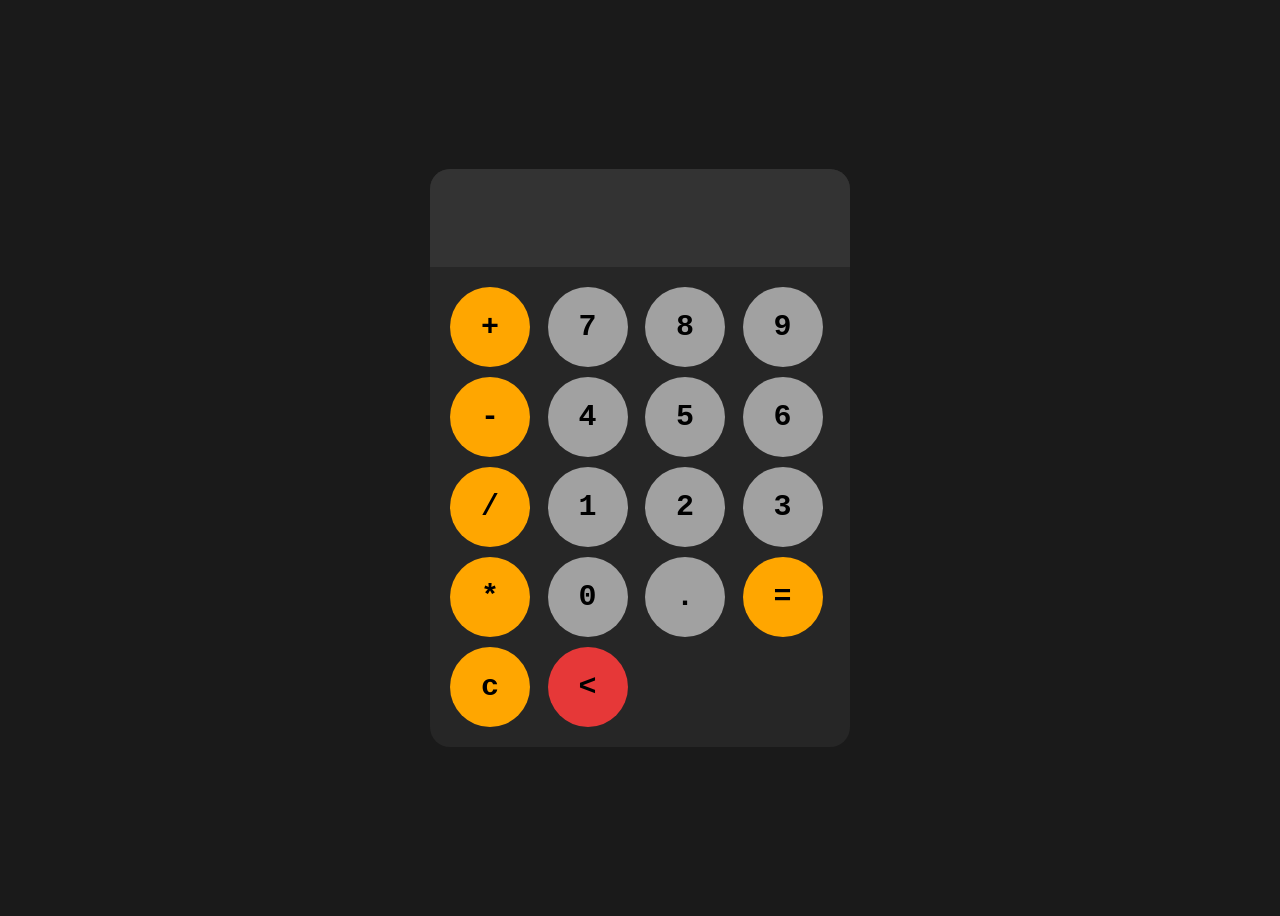
<file: Calculator/index.html>
<!DOCTYPE html>
<html lang="en">

<head>
    <meta charset="UTF-8">
    <meta name="viewport" content="width=device-width, initial-scale=1.0">
    <title>simple-calculator</title>
    <link rel="stylesheet" href="style.css">
</head>

<body>
    <div id="calculator">
        <input id="equation" readonly>
        <div id="buttons">
            <button class="operators" onclick="appendtodiaplay('+')">+</button>
            <button id="num" onclick="appendtodiaplay('7')">7</button>
            <button id="num" onclick="appendtodiaplay('8')">8</button>
            <button id="num" onclick="appendtodiaplay('9')">9</button>
            <button class="operators" onclick="appendtodiaplay('-')">-</button>
            <button id="num" onclick="appendtodiaplay('4')">4</button>
            <button id="num" onclick="appendtodiaplay('5')">5</button>
            <button id="num" onclick="appendtodiaplay('6')">6</button>
            <button class="operators" onclick="appendtodiaplay('/')">/</button>
            <button id="num" onclick="appendtodiaplay('1')">1</button>
            <button id="num" onclick="appendtodiaplay('2')">2</button>
            <button id="num" onclick="appendtodiaplay('3')">3</button>
            <button class="operators" onclick="appendtodiaplay('*')">*</button>
            <button id="num" onclick="appendtodiaplay('0')">0</button>
            <button id="num" onclick="appendtodiaplay('.')">.</button>
            <button class="operators" id="evaluate">=</button>
            <button class="operators" id="clear">c</button>
            <button class="remove" onclick="remove()"><</button>
        </div>
    </div>
    <script src="script.js"></script>

</body>

</html>
</file>
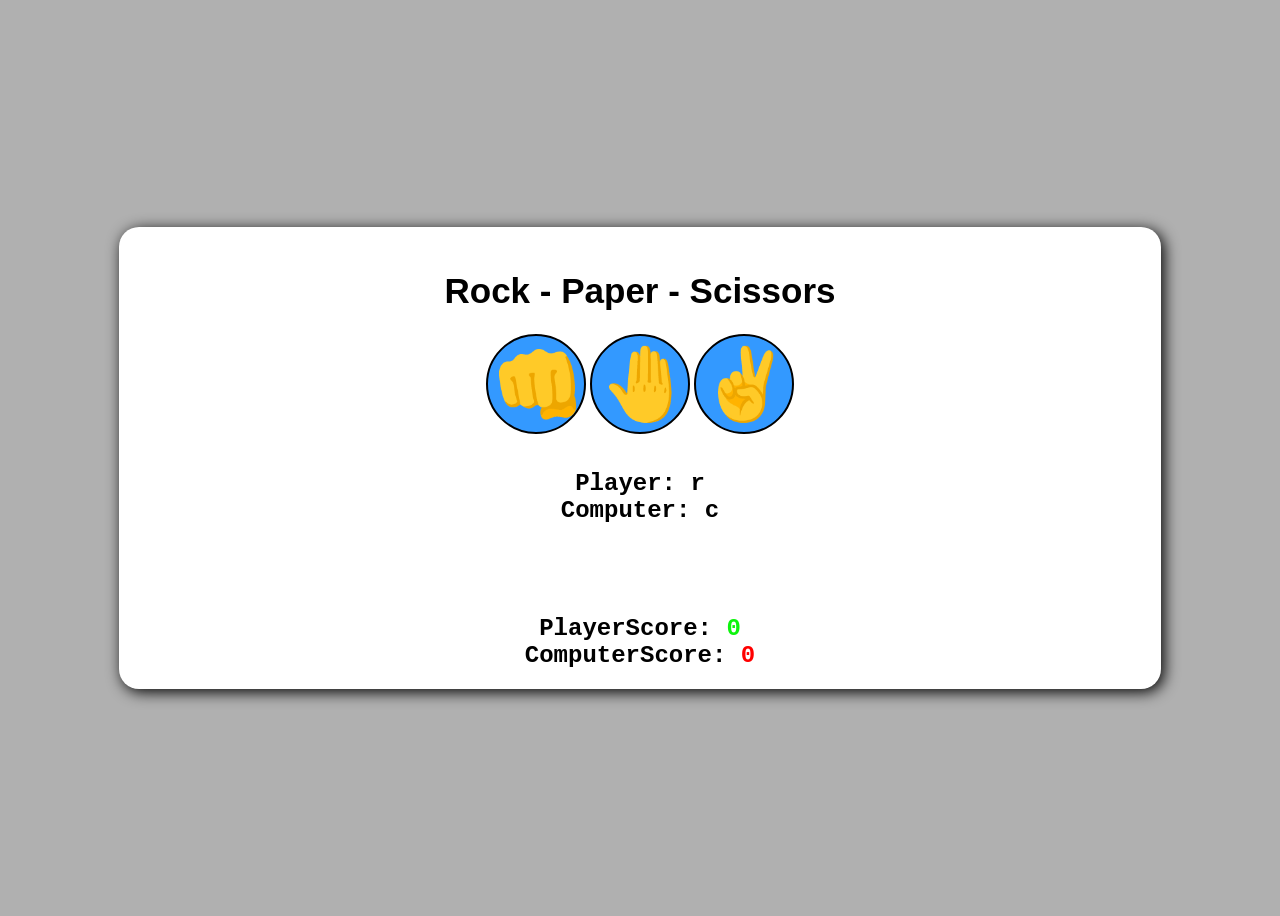
<file: Rock-paper-scissor/index.html>
<!DOCTYPE html>
<html lang="en">

<head>
    <meta charset="UTF-8">
    <meta name="viewport" content="width=device-width, initial-scale=1.0">
    <title>RockPaperSissor</title>
    <link rel="stylesheet" href="style.css">
</head>

<body>
    <div id="container">
        <h1>Rock - Paper - Scissors</h1>
        <button onclick="getRock()">👊</button>
        <button onclick="getPaper()">🤚</button>
        <button onclick="getScissor()">✌️</button>

        <br><br><br>

        <label>Player: </label>
        <label id="playermove">r</label>
        <br>
        <label>Computer: </label>
        <label id="computermove">c</label>

        <br>
        <br>
        <label id="result"></label>
        <br>
        <br>

        <label>PlayerScore: </label>
        <label id="playerscore">0</label>
        <br>
        <label>ComputerScore: </label>
        <label id="computerscore">0</label>
    </div>

    <!-- Script -->
    <script src="script.js"></script>
</body>

</html>
</file>
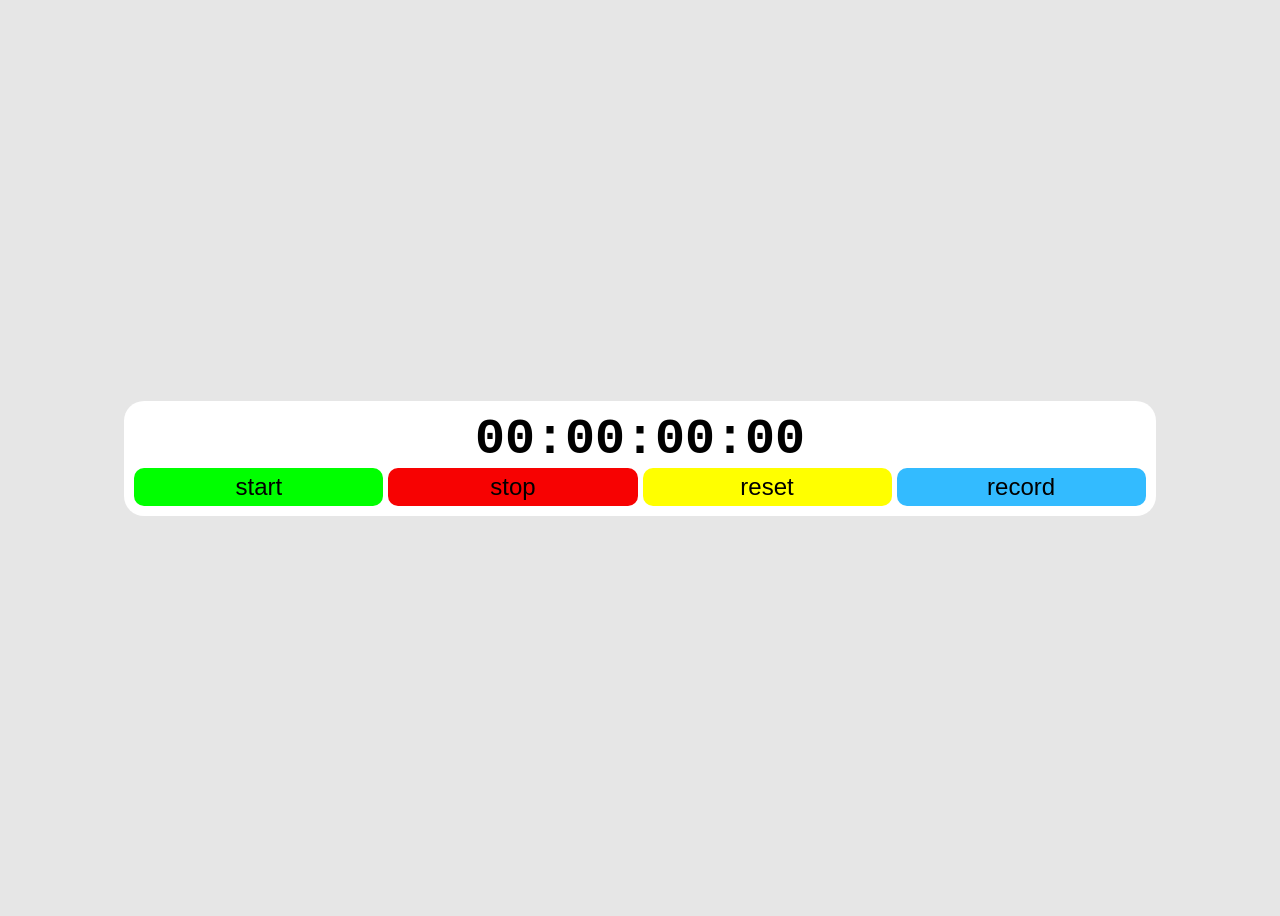
<file: Stopwatch/index.html>
<!DOCTYPE html>
<html lang="en">
<head>
    <meta charset="UTF-8">
    <meta name="viewport" content="width=device-width, initial-scale=1.0">
    <title>stop watch</title>
    <link rel="stylesheet" href="style.css">
    <script src="script.js"></script>
</head>
<body>
    <div id="container">
        <label id="timer">00:00:00:00</label>
        <div id="buttons">
            <button id="start" onclick="start()">start</button>
            <button id="stop" onclick="stop()">stop</button>
            <button id="reset" onclick="reset()">reset</button>
            <button id="record" onclick="record()">record</button>
        </div>
        <div style="display: block;" id="recordscontainer">
        </div>
    </div>
</body>
</html>
</file>
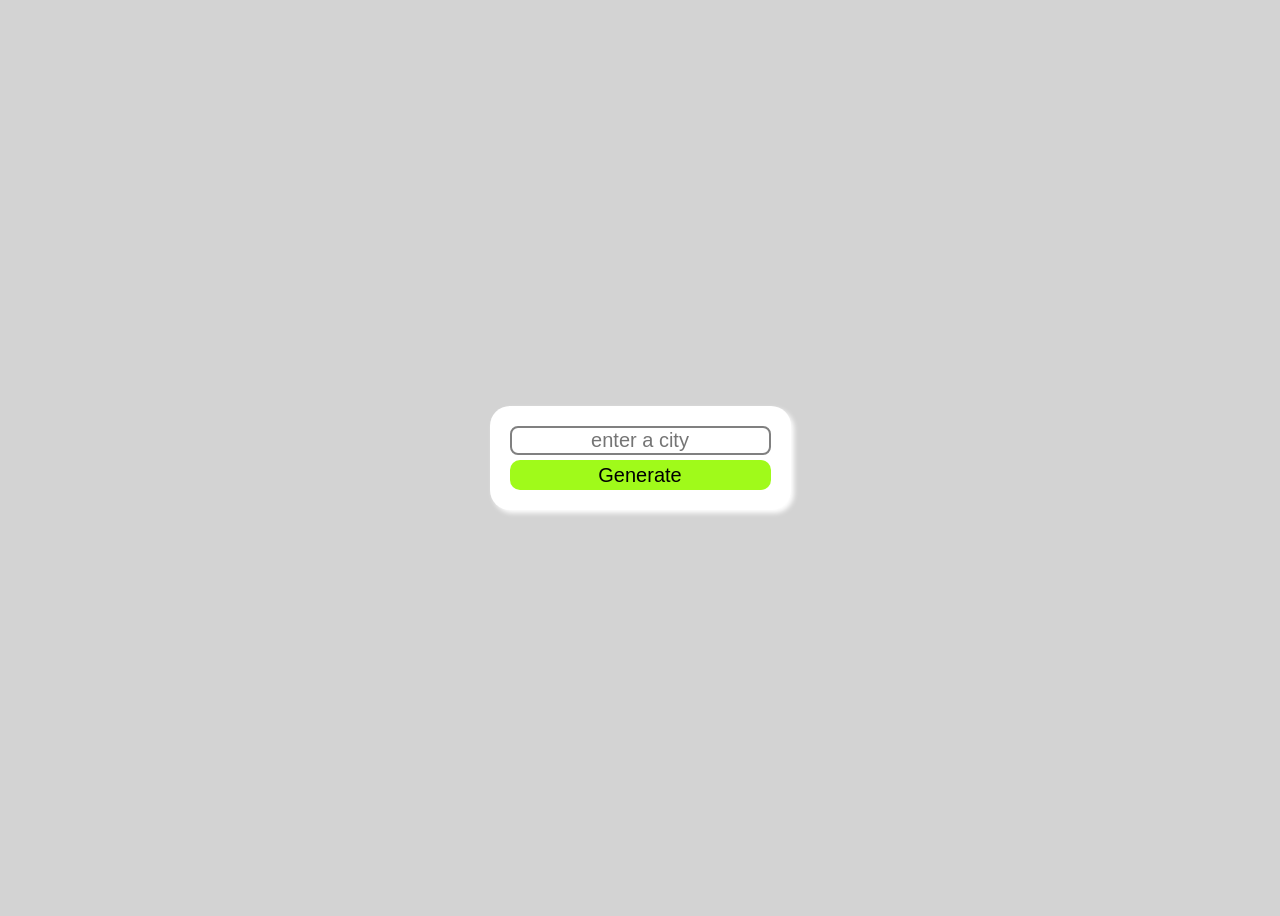
<file: Weather/index.html>
<!DOCTYPE html>
<html lang="en">
<head>
    <meta charset="UTF-8">
    <meta name="viewport" content="width=device-width, initial-scale=1.0">
    <title>Weather app</title>
    <link rel="icon" href="[data-uri]">
    <link rel="stylesheet" href="style.css">
</head>
<body>
    <div class="weatherblock">
    <form class="weatherform">
        <input type="text" placeholder="enter a city" id="weathercity"><br>
        <button type="submit">Generate</button>
    </form>
    <div class="card">
        <!--
        <h1 class="cityname">CITY</h1>
        <p class="temp">temp</p>
        <p class="humidity">humidity</p>
        <p class="image">☀️</p>
        <p class="weather">weather</p>
    -->
    </div>
    </div>

    <script src="script.js"></script>
</body>
</html>
</file>
<file: Calculator/style.css>
body {
     display: flex;
     justify-content: center;
     align-items: center;
     height: 100vh;
     background-color: hsl(0, 0%, 10%);
 }

 #calculator {
     text-align: center;
     background-color: hsl(0, 0%, 15%);
     max-width: 420px;
     height: auto;
     border-radius: 20px;
     overflow: hidden;
 }

 #equation {
     width: 100%;
     padding: 20px;
     background-color: hsl(0, 0%, 20%);
     border: none;
     font-family: 'Franklin Gothic Medium', 'Arial Narrow', Arial, sans-serif;
     font-size: 50px;
     color: white;
     text-align: left;

 }

 #buttons {
     display: grid;
     grid-template-columns: repeat(4, 1fr);
     gap: 10px;
     padding: 20px;
 }

 button {
     width: 80px;
     height: 80px;
     border-radius: 40px;
     cursor: pointer;
     text-align: center;
     font-family: 'Courier New', Courier, monospace;
     font-size: 30px;
     font-weight: bold;
     border: none;
 }

 #num {
     background-color: hsl(0, 0%, 63%);
 }

 #num:hover {
     background-color: hsl(0, 0%, 70%);
 }

 #num:active {
     background-color: hsl(0, 0%, 75%);
 }

 .operators {
     background-color: hsl(39, 100%, 50%);
 }

 .operators:hover {
     background-color: hsl(39, 100%, 45%);
 }

 .operators:active {
     background-color: hsl(39, 100%, 40%);
 }
.remove{
    background-color: rgb(230, 56, 56);
}
</file>
<file: Rock-paper-scissor/style.css>
body {
            background-color: rgba(0, 0, 0, 0.308);
            display: flex;
            height: 100vh;
            justify-content: center;
            align-items: center;
        }

        #container {
            width: 80%;
            background-color: white;
            height: auto;
            border-radius: 20px;
            box-shadow: 3px 3px 15px black;
            text-align: center;
            padding: 20px 15px;
        }

        h1 {
            font-family: 'Franklin Gothic Medium', 'Arial Narrow', Arial, sans-serif;
            font-size: 35px;
        }

        button {
            font-size: 70px;
            width: 100px;
            height: 100px;
            text-align: center;
            border-radius: 50px;
            border: 0px;
            background-color: hsl(210, 100%, 60%);
            border: 2px solid black;
            cursor: pointer;
        }

        button:hover {
            background-color: hsl(210, 100%, 50%);
            width: 120px;
            height: 120px;
            border-radius: 60px;
        }

        button:active {
            background-color: hsl(210, 100%, 55%);
        }

        label {
            font-family: 'Courier New', Courier, monospace;
            font-weight: bold;
            font-size: 150%;
        }

        #result {
            font-family: 'Trebuchet MS', 'Lucida Sans Unicode', 'Lucida Grande', 'Lucida Sans', Arial, sans-serif;
            font-size: 300%;
        }

        #playerscore {
            color: rgb(13, 244, 13);
        }

        #computerscore {
            color: red;
        }
</file>
<file: Stopwatch/style.css>
body {
            display: flex;
            justify-content: center;
            align-items: center;
            height: 100vh;
            background-color: hsl(0, 0%, 90%);
        }

        #container {
            text-align: center;
            background-color: white;
            width: 80%;
            height: auto;
            padding: 10px 10px;
            border-radius: 20px;
        }

        #timer {
            font-family: 'Courier New', Courier, monospace;
            font-size: 50px;
            font-weight: bold;
        }

        #buttons {
            display: flex;
            justify-content: center;
            align-items: center;
            column-gap: 5px;
        }

        button {
            font-family: 'Lucida Sans', 'Lucida Sans Regular', 'Lucida Grande', 'Lucida Sans Unicode', Geneva, Verdana, sans-serif;
            font-size: 150%;
            border: none;
            border-radius: 10px;
            padding: 5px 5px;
            cursor: pointer;
            width: 30%;
            text-align: center;
        }

        #start {
            background-color: hsl(120, 100%, 50%)
        }

        #start:hover {
            background-color: hsl(120, 100%, 65%);
            transition: background-color 0.5s ease;
            box-shadow: 2px 2px 5px black;
            font-size: 155%;
        }

        #start:active {
            background-color: hsl(115, 100%, 80%);
        }

        #stop {
            background-color: hsl(0, 98%, 49%);
        }

        #stop:hover {
            background-color: hsl(0, 98%, 59%);
            transition: background-color 0.5s ease;
            box-shadow: 2px 2px 5px black;
            font-size: 155%;
        }

        #stop:active {
            background-color: hsl(0, 98%, 69%);
        }

        #reset {
            background-color: hsl(60, 100%, 50%)
        }

        #reset:hover {
            background-color: hsl(60, 100%, 70%);
            transition: background-color 0.5s ease;
            box-shadow: 2px 2px 5px black;
            font-size: 155%;
        }

        #reset:active {
            background-color: hsl(60, 100%, 80%);
        }

        #record {
            background-color: hsl(200, 100%, 60%);
        }

        #record:hover {
            background-color: hsl(200, 100%, 70%);
            transition: background-color 0.5s ease;
            box-shadow: 2px 2px 5px black;
            font-size: 155%;
        }

        #reset:active {
            background-color: hsl(200, 100%, 75%);
        }

        .rec {
            font-family: Verdana, Geneva, Tahoma, sans-serif;
            font-size: 25px;
        }

        h3 {
            margin: 3%;
            font-size: 25px;
        }
</file>
<file: Weather/style.css>
body {
            background-color: lightgray;
            display: flex;
            font-family: 'Segoe UI', Tahoma, Geneva, Verdana, sans-serif;
            font-size: large;
            justify-content: center;
            align-items: center;
            height: 100vh;
        }

        .weatherblock {
            display: flex;
            flex-direction: column;
            justify-content: center;
            align-items: center;
            padding: 10px 10px;
            border-radius: 20px;
            background-color: white;
            box-shadow: 3px 3px 5px white;
        }

        .weatherform {
            padding: 10px;
            text-align: center;
        }

        #weathercity {
            background-color: rgba(255, 255, 255, 0.733);
            border: 2px solid gray;
            border-radius: 8px;
            font-size: 20px;
            text-align: center;
            margin-bottom: 5px;
        }

        button {
            height: 30px;
            width: 100%;
            border-radius: 10px;
            cursor: pointer;
            font-size: 20px;
            border: none;
            background-color: rgb(160, 250, 26);
        }

        button:hover {
            background-color: rgb(0, 255, 0);
            transition: background-color 1s ease;
            border: 2px solid black;
            border-radius: 20px;
            transition: border-radius 1s ease;
        }

        button:active {
            background-color: greenyellow;
        }

        .card {
            text-align: center;
            background: linear-gradient(180deg, rgba(0, 174, 255, 0.703), rgba(255, 166, 0, 0.79));
            width: 70%;
            height: 100%;
            border-radius: 20px;
            box-shadow: 2px 2px 10px rgba(255, 166, 0, 0.582);
        }

        .card:hover {
            width: 70%;
            cursor: pointer;
            box-shadow: 3px 3px 10px rgba(0, 174, 255, 0.703), -3px -3px 10px rgba(255, 166, 0, 0.833);
            transition: box-shadow 0.5s ease;
            animation-name: change;
            animation-duration: 1s;
            animation-iteration-count: 1;
            background: linear-gradient(36deg, rgba(7, 255, 7, 0.571), rgba(255, 166, 0, 0.79));
        }

        @keyframes change {
            0% {
                background: linear-gradient(180deg, rgba(0, 174, 255, 0.703), rgba(255, 166, 0, 0.79));
            }

            20% {
                background: linear-gradient(225eg, rgba(0, 174, 255, 0.703), rgba(255, 166, 0, 0.79));
            }

            40% {
                background: linear-gradient(250deg, rgba(0, 174, 255, 0.703), rgba(255, 166, 0, 0.79));
            }

            60% {
                background: linear-gradient(275deg, rgba(7, 255, 7, 0.571), rgba(255, 166, 0, 0.79));
            }

            80% {
                background: linear-gradient(300deg, rgba(7, 255, 7, 0.571), rgba(255, 166, 0, 0.79));
            }

            100% {
                background: linear-gradient(330deg, rgba(7, 255, 7, 0.571), rgba(255, 166, 0, 0.79));
            }
        }

        .cityname {
            font-family: 'Times New Roman', Times, serif;
            font-weight: bolder;
            margin-bottom: 0px;
            font-size: 1.5rem;
        }

        .temp {
            margin-top: 0px;
            font-size: 20px;
            font-weight: bold;
            border: none;
        }

        .humidity {
            font-size: 15px;
            border: none;
            margin: 0px;
            font-weight: bold;
        }

        .weather {
            font-size: 20px;
            border: none;
            margin: 0px;
            margin-bottom: 10px;
            font-weight: bold;
        }

        .image {
            font-size: 50px;
            border: none;
            margin: 0px;
        }
</file>
